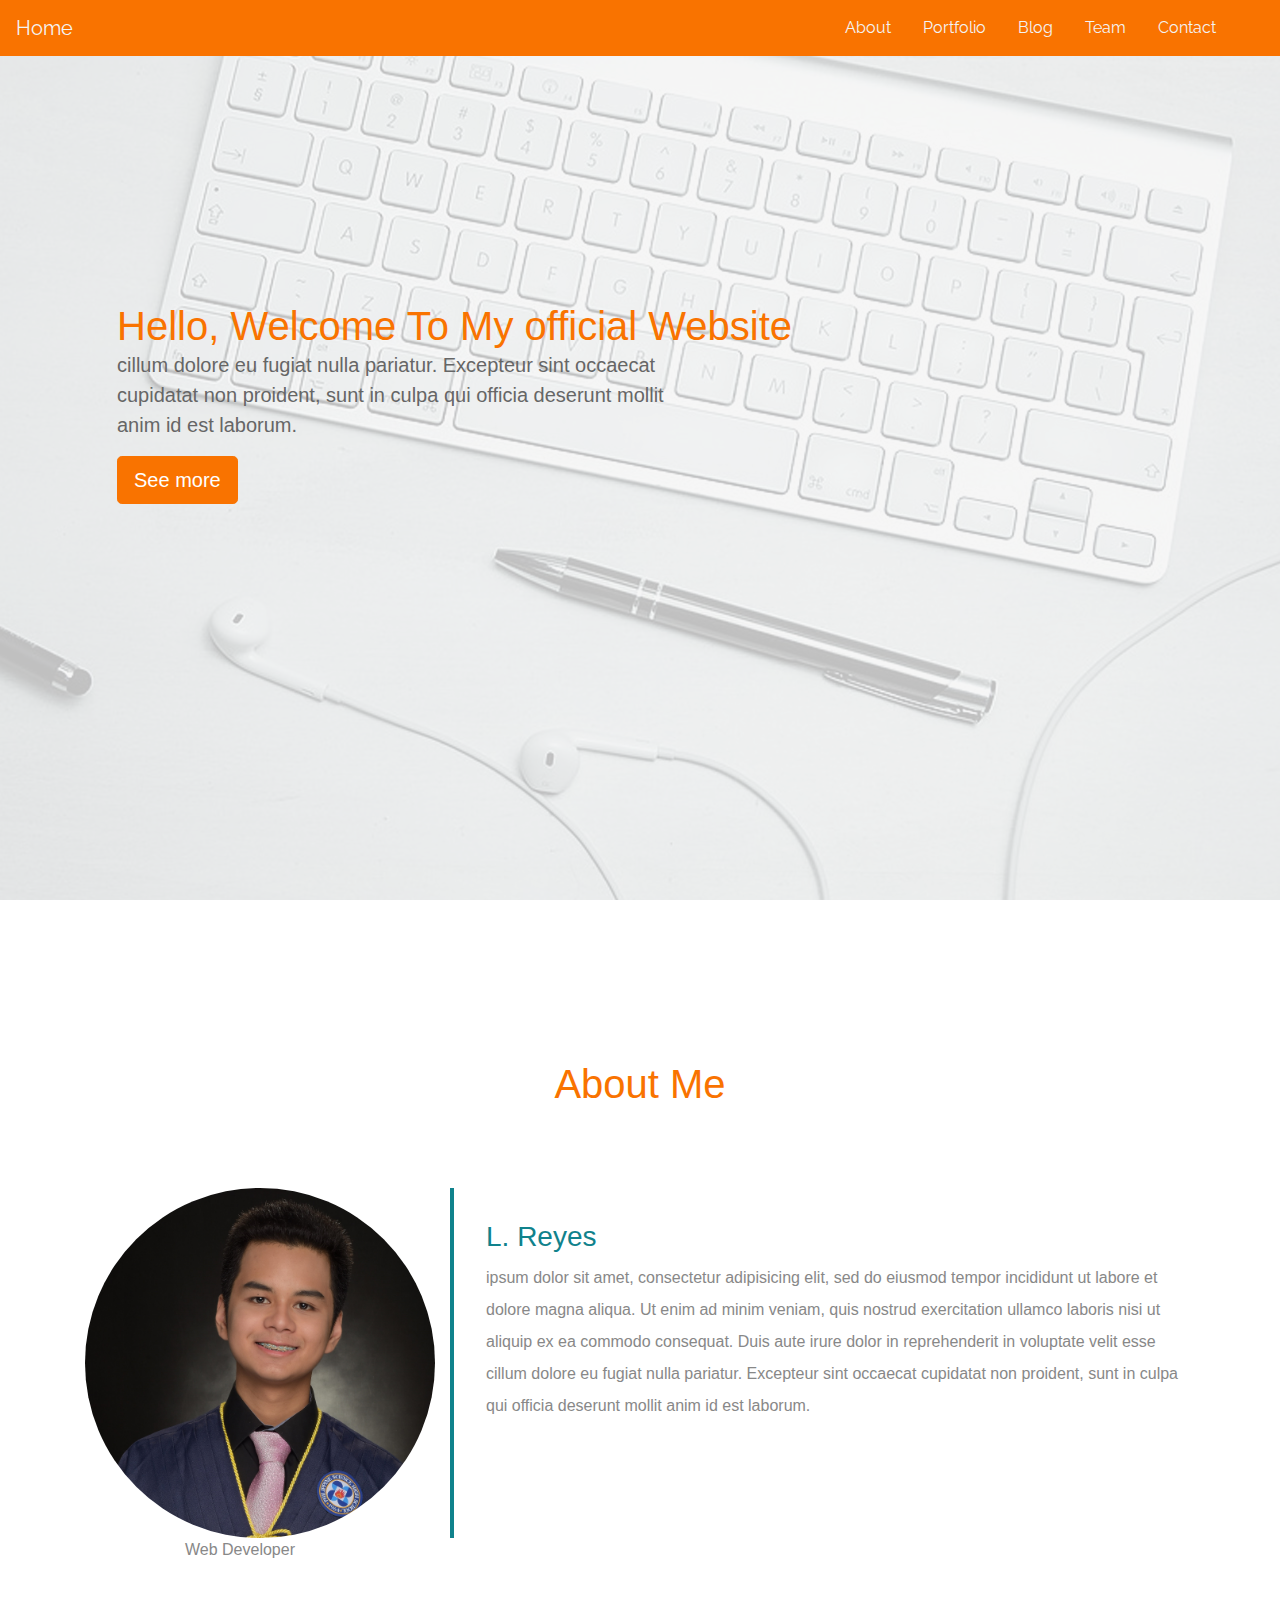
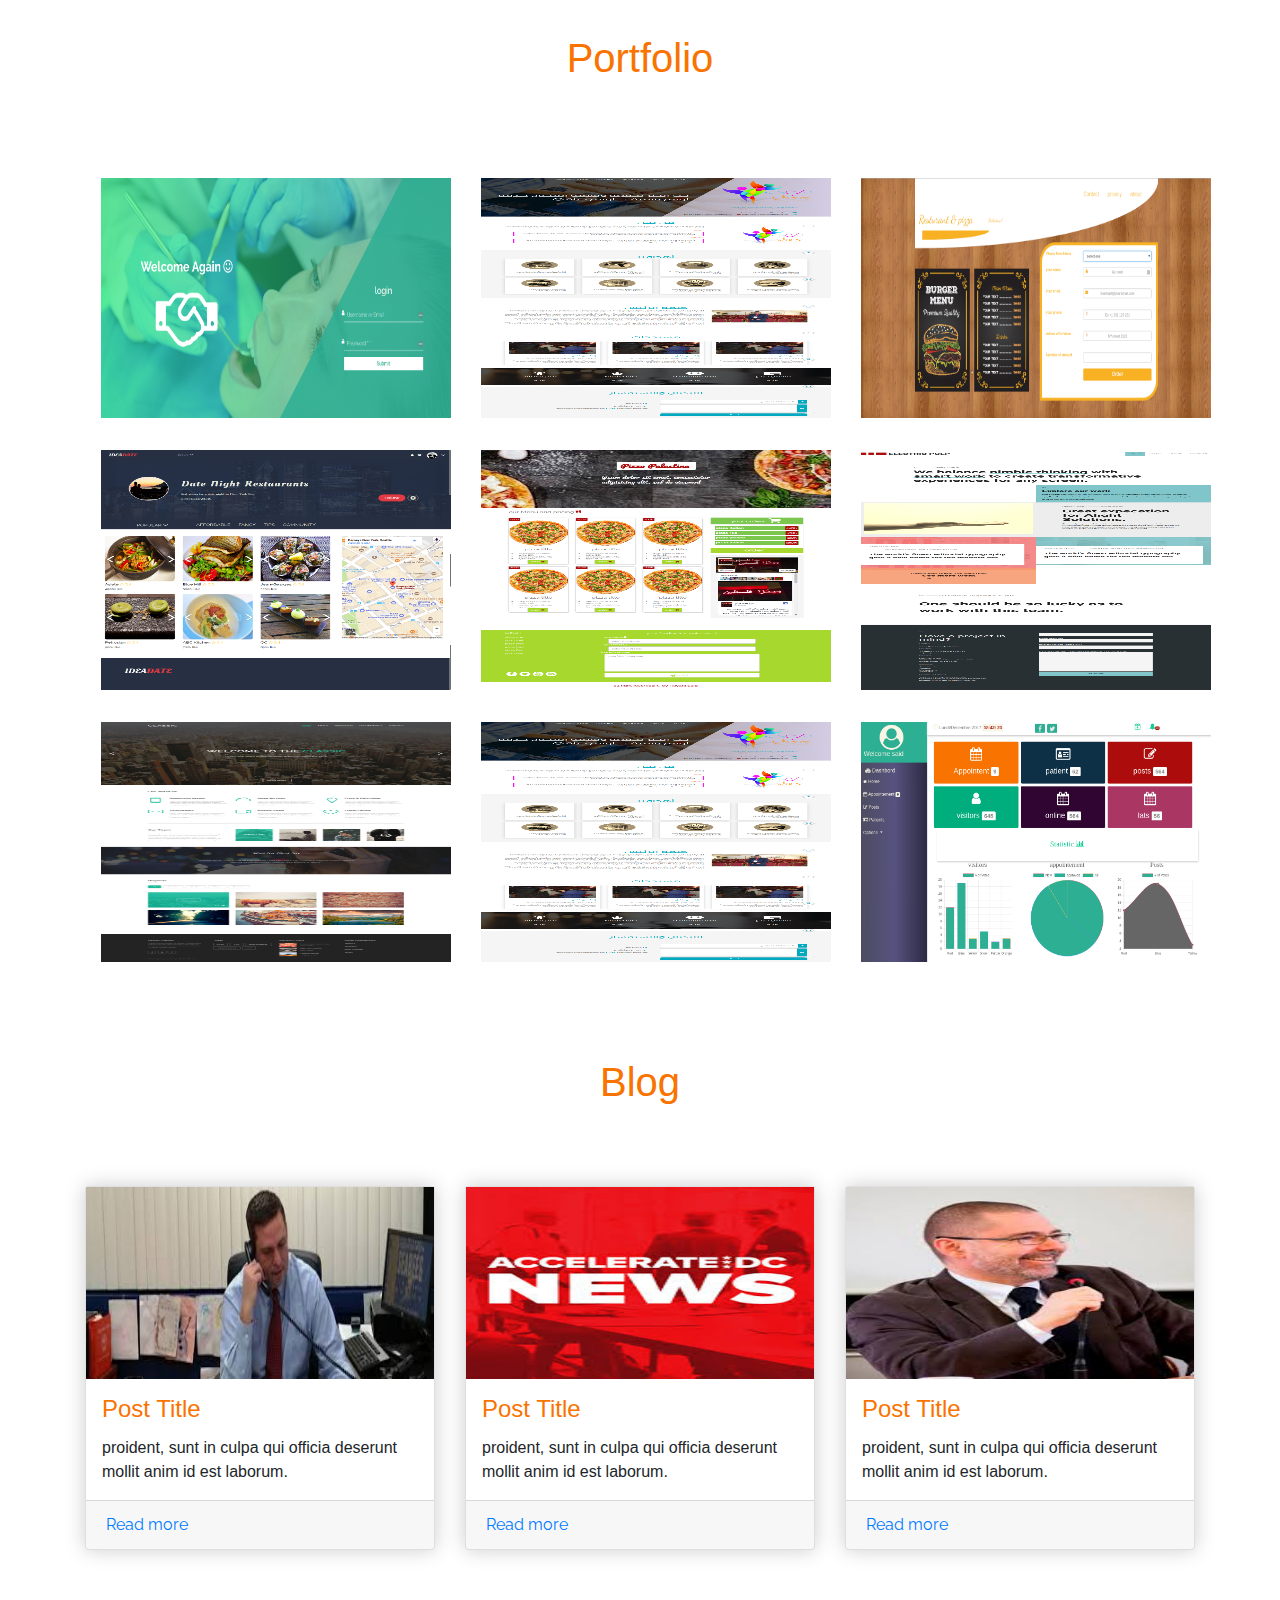
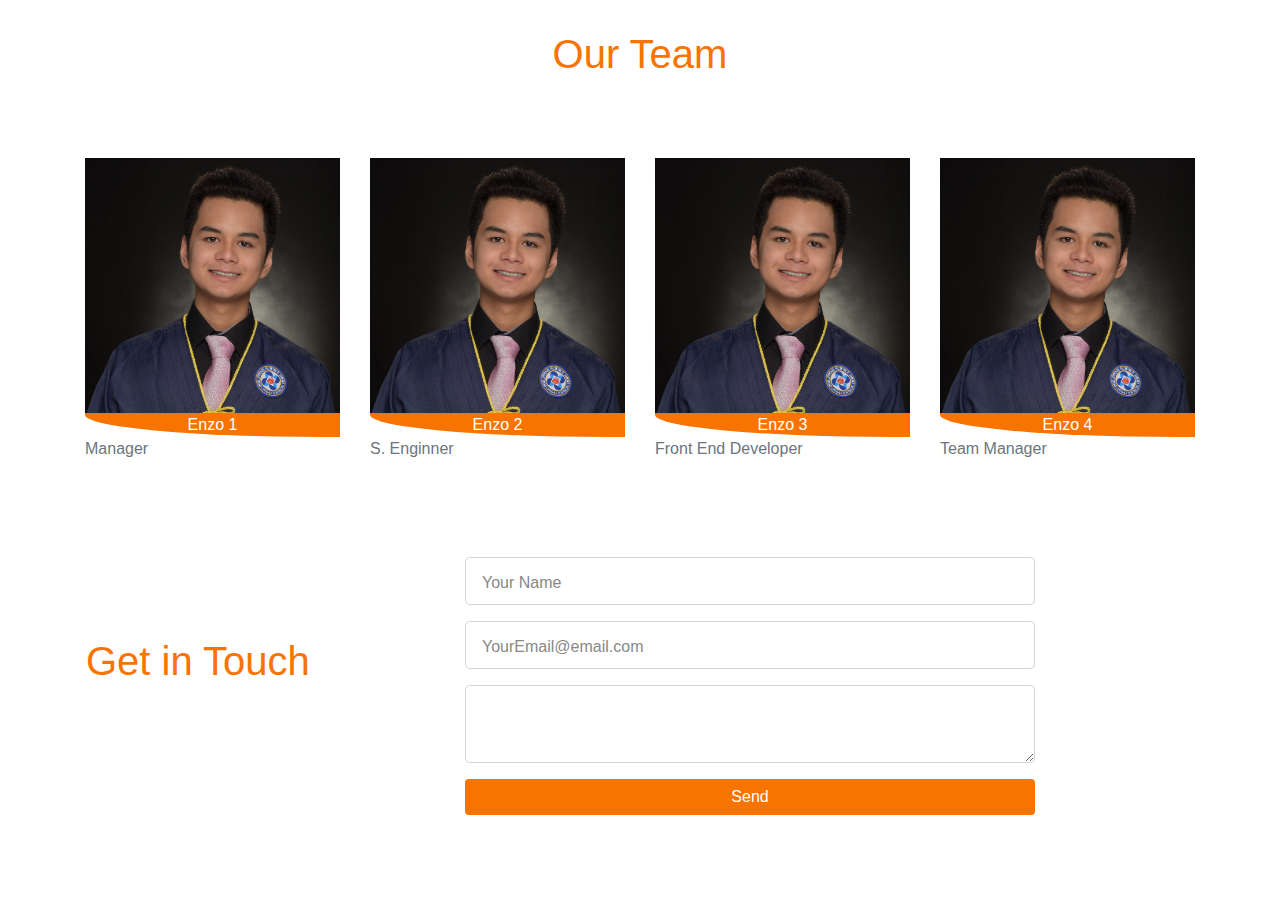
<file: Frontend 1/index.html>
<html>
<head>
    <title>Frontend 1</title>
    <link rel="stylesheet" type="text/css" href="css/main.css" media="screen"/>
    <meta charset="UTF-8">
    <meta name="description" content="Frontend 1 - Bootstrap"/>
    <meta name="keywords" content="Bootstrap"/>
    <meta name="viewport" content="width=device-width, initial-scale=1.0"/>
    <link rel="stylesheet" href="https://maxcdn.bootstrapcdn.com/bootstrap/4.0.0/css/bootstrap.min.css" integrity="sha384-Gn5384xqQ1aoWXA+058RXPxPg6fy4IWvTNh0E263XmFcJlSAwiGgFAW/dAiS6JXm" crossorigin="anonymous">
</head>
<body>
<!-- Navbar -->  
<nav class="navbar navbar-expand-lg fixed-top ">  
    <a class="navbar-brand" href="#">Home</a>
    <button class="navbar-toggler" type="button" data-toggle="collapse" data-target="#navbarSupportedContent" aria-controls="navbarSupportedContent" aria-expanded="false" aria-label="Toggle navigation">  
        <span class="navbar-toggler-icon"></span>
    </button>
    <div class="collapse navbar-collapse " id="navbarSupportedContent">    
    <ul class="navbar-nav mr-4">
        <li class="nav-item">
            <a class="nav-link" data-value="about" href="#">About</a>
        </li>  
        <li class="nav-item">
            <a class="nav-link " data-value="portfolio" href="#">Portfolio</a>    
        </li>
        <li class="nav-item"> 
            <a class="nav-link " data-value="blog" href="#">Blog</a>
        </li>   
        <li class="nav-item">  
            <a class="nav-link " data-value="team" href="#">Team</a>
        </li>  
        <li class="nav-item"> 
        <a class="nav-link " data-value="contact" href="#">Contact</a>
        </li> 
    </ul> 
    </div>
</nav>
<header class="header">
    <div class="overlay"></div>
    <div class="container">
        <div class="description ">
            <h1>Hello, Welcome To My official Website
                <p>cillum dolore eu fugiat nulla pariatur. Excepteur sint occaecat cupidatat non proident, sunt in culpa qui officia deserunt mollit anim id est laborum.</p>   
                <button class="btn btn-outline-secondary btn-lg">See more</button>  
            </h1>  
        </div>
    </div>
</header>

<!-- About -->
<div class="about" id="about">
<div class="container">
    <h1 class="text-center">About Me</h1>

    <div class="row">
    <div class="col-lg-4 col-md-4 col-sm-12">
        <img src="images/enzo.jpg" class="img-fluid">
        <span class="text-justify">Web Developer</span>
    </div>
    <div class="col-lg-8 col-md-8 col-sm-12 desc">
      
     <h3>L. Reyes</h3>
     <p>
        ipsum dolor sit amet, consectetur adipisicing elit, sed do eiusmod
      tempor incididunt ut labore et dolore magna aliqua. Ut enim ad minim veniam,
      quis nostrud exercitation ullamco laboris nisi ut aliquip ex ea commodo
      consequat. Duis aute irure dolor in reprehenderit in voluptate velit esse
      cillum dolore eu fugiat nulla pariatur. Excepteur sint occaecat cupidatat non
      proident, sunt in culpa qui officia deserunt mollit anim id est laborum.
     </p>
    </div>
    </div>

</div>
</div>

<!-- Portfolio -->
<div class="portfolio" id="portfolio">
    <h1 class="text-center">Portfolio</h1>
<div class="container">
<div class="row">
    <div class="col-lg-4 col-md-4 col-sm-12">
        <img src="images/portfolio/port13.png" class="img-fluid">
    </div>
    <div class="col-lg-4 col-md-4 col-sm-12">
        <img src="images/portfolio/port1.png" class="img-fluid">
    </div>
    <div class="col-lg-4 col-md-4 col-sm-12">
        <img src="images/portfolio/port6.png" class="img-fluid">
    </div>
     
    <div class="col-lg-4 col-md-4 col-sm-12">
        <img src="images/portfolio/port3.png" class="img-fluid">
    </div>
    <div class="col-lg-4 col-md-4 col-sm-12">
        <img src="images/portfolio/port11.png" class="img-fluid">
    </div>
    <div class="col-lg-4 col-md-4 col-sm-12">
        <img src="images/portfolio/electric.png" class="img-fluid">
    </div>
        
    <div class="col-lg-4 col-md-4 col-sm-12">
        <img src="images/portfolio/Classic.jpg" class="img-fluid">
    </div>
    <div class="col-lg-4 col-md-4 col-sm-12">
        <img src="images/portfolio/port1.png" class="img-fluid">
    </div>
    <div class="col-lg-4 col-md-4 col-sm-12">
        <img src="images/portfolio/port8.png" class="img-fluid">
    </div>

</div>
</div>
</div>

<!-- Posts section -->
<div class="blog" id="blog">
<div class="container">
    <h1 class="text-center">Blog</h1>
    <div class="row">
        <div class="col-md-4 col-lg-4 col-sm-12">
            <div class="card">
                <div class="card-img">
                    <img src="images/posts/polit.jpg" class="img-fluid">
                </div>
                <div class="card-body">
                <h4 class="card-title">Post Title</h4>
                <p class="card-text"> 
                proident, sunt in culpa qui officia deserunt mollit anim id est laborum.
                </p>
                </div>
                <div class="card-footer">
                    <a href="#" class="card-link">Read more</a>
                </div>
            </div>
        </div>

    <div class="col-md-4 col-lg-4 col-sm-12">
    <div class="card">
    <div class="card-img">
        <img src="images/posts/images.jpg" class="img-fluid">
    </div>
    
    <div class="card-body">
        <h4 class="card-title">Post Title</h4>
        <p class="card-text">
        proident, sunt in culpa qui officia deserunt mollit anim id est laborum.
        </p>
    </div>
    <div class="card-footer">
        <a href="#" class="card-link">Read more</a>
    </div>
    </div>
    </div>
    <div class="col-md-4 col-lg-4 col-sm-12">
    <div class="card">
    <div class="card-img">
        <img src="images/posts/imag2.jpg" class="img-fluid">
    </div>
    
    <div class="card-body">
    <h4 class="card-title">Post Title</h4>
        <p class="card-text">
        proident, sunt in culpa qui officia deserunt mollit anim id est laborum.
        </p>
    </div>
    <div class="card-footer">
        <a href="#" class="card-link">Read more</a>
    </div>
    </div>
    </div>
    </div>
</div>
</div>

<!-- Team section -->
<div class="team" id="team">
    <div class="container">
       <h1 class="text-center">Our Team</h1>
     <div class="row">
      <div class="col-lg-3 col-md-3 col-sm-12 item">
        <img src="images/enzo.jpg" class="img-fluid" alt="team">
        <div class="des">
        Enzo 1
        </div>
       <span class="text-muted">Manager</span>
      </div>
      <div class="col-lg-3 col-md-3 col-sm-12 item">
       <img src="images/enzo.jpg" class="img-fluid" alt="team">
       <div class="des">
        Enzo 2
        </div>
       <span class="text-muted">S. Enginner</span>
      </div>
      <div class="col-lg-3 col-md-3 col-sm-12 item">
       <img src="images/enzo.jpg" class="img-fluid" alt="team">
       <div class="des">
        Enzo 3
        </div>
       <span class="text-muted">Front End Developer</span>
      </div>
      <div class="col-lg-3 col-md-3 col-sm-12 item">
       <img src="images/enzo.jpg" class="img-fluid" alt="team">
        <div class="des">
        Enzo 4
        </div>
       <span class="text-muted">Team Manager</span>
      </div>
     </div>
    </div>
   </div>

<!-- Contact Form -->
<div class="contact-form" id="contact">
    <div class="container">
     <form>
      <div class="row">
       <div class="col-lg-4 col-md-4 col-sm-12">
         <h1>Get in Touch</h1> 
       </div>
       <div class="col-lg-8 col-md-8 col-sm-12 right">
          <div class="form-group">
            <input type="text" class="form-control form-control-lg" placeholder="Your Name" name="">
          </div>
          <div class="form-group">
            <input type="email" class="form-control form-control-lg" placeholder="YourEmail@email.com" name="email">
          </div>
          <div class="form-group">
            <textarea class="form-control form-control-lg">
             
            </textarea>
          </div>
          <input type="submit" class="btn btn-secondary btn-block" value="Send" name="">
       </div>
      </div>
     </form>
    </div>
</div>

<script src="https://ajax.googleapis.com/ajax/libs/jquery/3.5.1/jquery.min.js"></script>
<script type="text/javascript" src='js/main.js'></script>
</body>
</html>
</file>
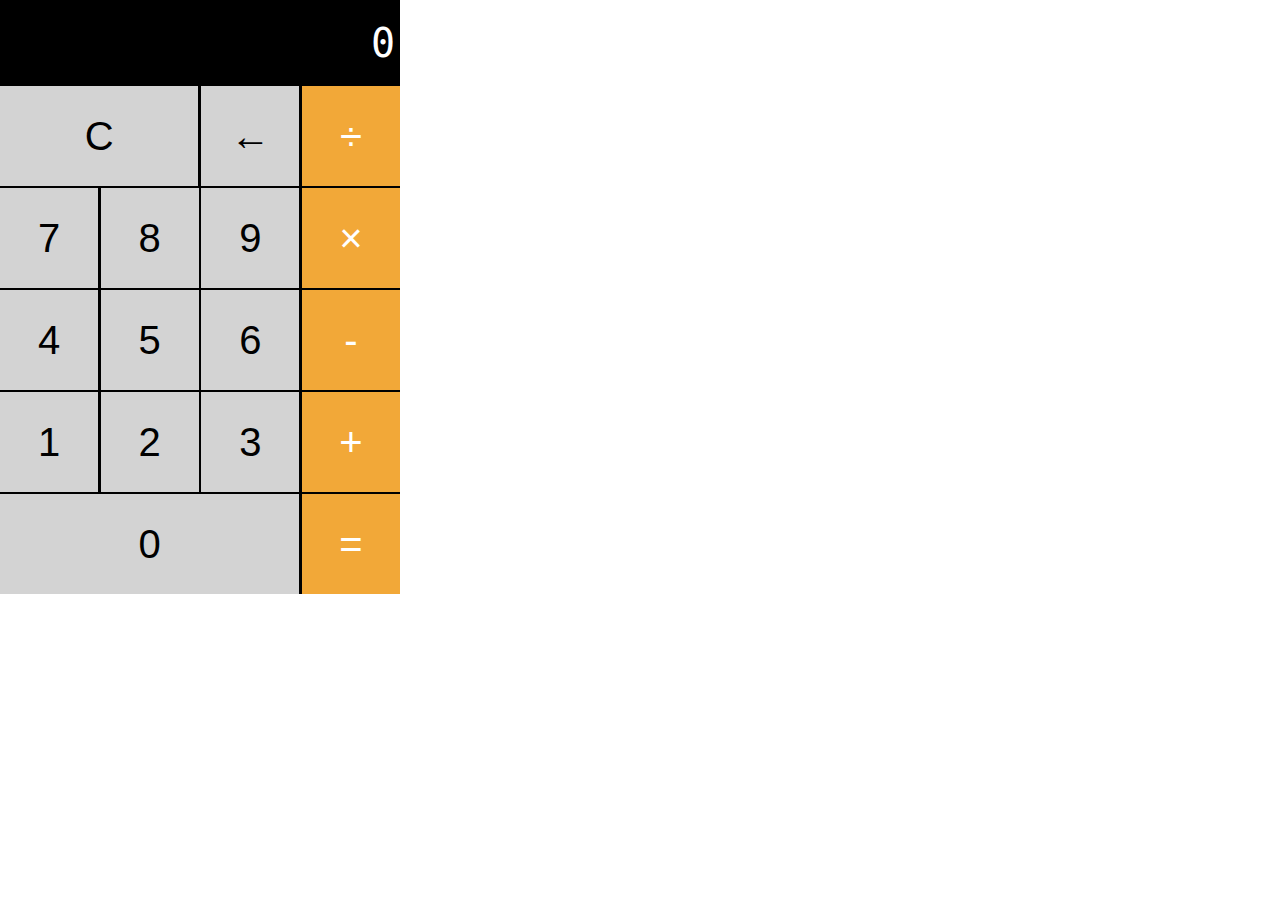
<file: Project 2/project2.html>
<!DOCTYPE html>
<html>
<head>
    <title>Calculator</title>
    <link rel="stylesheet" type="text/css" href="project2.css" media="screen"/>
    <meta charset="UTF-8">
    <meta name="description" content="Project 2 - Calculator"/>
    <meta name="keywords" content="HTML, CSS, JavaScript, Calculator"/>
    <meta name="viewport" content="width=device-width, initial-scale=1.0"/>
</head>
<body>
    <div class="calculator">
        <div id="result">0</div>
        <div class="row">
            <button class="cell two" id="clear">C</button>
            <button class="cell" id="backspace">←</button>
            <button class="cell operation">÷</button>
        </div>
        <div class="row">
            <button class="cell num">7</button>
            <button class="cell num">8</button>
            <button class="cell num">9</button>
            <button class="cell operation">×</button>
        </div>
        <div class="row">
            <button class="cell num">4</button>
            <button class="cell num">5</button>
            <button class="cell num">6</button>
            <button class="cell operation">-</button>
        </div>
        <div class="row">
            <button class="cell num">1</button>
            <button class="cell num">2</button>
            <button class="cell num">3</button>
            <button class="cell operation">+</button>
        </div>
        <div class="row">
            <button class="cell num three">0</button>
            <button class="cell" id="equals">=</button>
        </div>
    </div>
    <script src="project2.js"></script>
</body>
</html>
</file>
<file: Frontend 1/css/main.css>
@import url('https://fonts.googleapis.com/css?family=Raleway');
html,h1,h2,h3,h4,h5,h6,a{
    font-family: "Raleway";
}

.navbar{ background:#F97300;}

.nav-link , .navbar-brand{color: #f4f4f4; cursor: pointer;}

.nav-link{margin-right: 1em !important;}

.nav-link:hover{background: #f4f4f4; color: #f97300;}

.navbar-collapse{justify-content: flex-end;}

.navbar-toggler{background:#fff !important;}

.bg-dark{background-color:#343a40!important}

.bg-primary{background-color:#007bff!important}

/*header style*/
.header{
    background-image: url('../images/headerback.jpg');
    background-attachment: fixed;
    background-size: cover;
    background-position: center;
    height: 100vh;
}

.overlay{
    position: absolute;
    min-height: 100%;
    min-width: 100%;
    left: 0;
    top: 0;
    background: rgba(244, 244, 244, 0.79);
}

.description{
    position: absolute;
    top: 30%;
    margin: auto;
    padding: 2em;
}

.description h1{
 color:#F97300 ;
}

.description p{
 color:#666;
 font-size: 20px;
 width: 50%;
 line-height: 1.5;
}

.description button{
 border:1px  solid #F97300;
 background:#F97300;
 color:#fff;
}

/* About */
.about{
    margin: 4em 0;
    padding: 1em;
    position: relative;
}
.about h1{
color:#F97300;
margin: 2em;
}
.about img{
height: 100%;
width: 100%;
border-radius: 50%;
}
.about span{
display: block;
color: #888;
position: absolute;
left: 115px;
}
.about .desc{
padding: 2em;
border-left:4px solid #10828C;
}
.about .desc h3{
color: #10828C;
}
.about .desc p{
line-height:2;
color:#888;
}

/* Portfolio */
.portfolio{
    margin: 4em 0;
    position: relative; 
}

.portfolio h1{
    color:#F97300;
    margin: 2em; 
}

.portfolio img{
    height: 15rem;
    width: 100%;
    margin: 1em;
}

/* Blog */
.blog{
    margin: 4em 0;
    position: relative; 
}
.blog h1{
    color:#F97300;
    margin: 2em; 
}
.blog .card{
    box-shadow: 0 0 20px #ccc;
}
.blog .card img{
    width: 100%;
    height: 12em;
}
.blog .card-title{
    color:#F97300;
    
}
.blog .card-body{
    padding: 1em;
}

/* Team */
.team{
    margin: 4em 0;
    position: relative;  
   }
.team h1{
    color:#F97300;
    margin: 2em; 
}
.team .item{
    position: relative;
}
.team .des{
    background: #F97300;
    color: #fff;
    text-align: center;
    border-bottom-left-radius: 93%;
    transition:.3s ease-in-out;
}
.team .item:hover .des{
    height: 100%;
    background:#f973007d;
    position: absolute;
    width: 89%;
    padding: 5em;
    top: 0;
    border-bottom-left-radius: 0;
}

/* Contact Form */
.contact-form{
    margin: 6em 0;
    position: relative;  
}
.contact-form h1{
    padding:2em 1px;
    color: #F97300; 
}
.contact-form .right{
    max-width: 600px;
}
.contact-form .right .btn-secondary{
    background:  #F97300;
    color: #fff;
    border:0;
}
.contact-form .right .form-control::placeholder{
    color: #888;
    font-size: 16px;
}
</file>
<file: Project 2/project2.css>
* {
    box-sizing: border-box;
}

body {
    margin: 0;
    padding: 0;
}

.calculator {
    width: 400px;
    background-color: black;
}

.calculator * {
    font-size: 40px;
}

#result {
    font-family: monospace;
    color: white;
    text-align: right;
    padding: 20px 5px;
}

.row {
    display: flex;
    align-content: stretch;
    justify-content: space-between;
    margin-bottom: 0.5%;
}

.cell {
    width: 24.5%;
    background-color: lightgray;
    height: 100px;
    border: none;
    cursor: pointer;
}

.cell:hover {
    background-color: whitesmoke;
}

.cell:active {
    background-color: darkgray;
}

.two {
    width: 49.6%;
}

.three {
    width: 74.8%;
}

.cell:last-child {
    color: white;
}

.cell:last-child {
    background-color: #f2a838;
}

.cell:last-child:hover {
    background-color: #f2b55a;
}

.cell:last-child:active {
    background-color: #d1902e;
}
</file>
